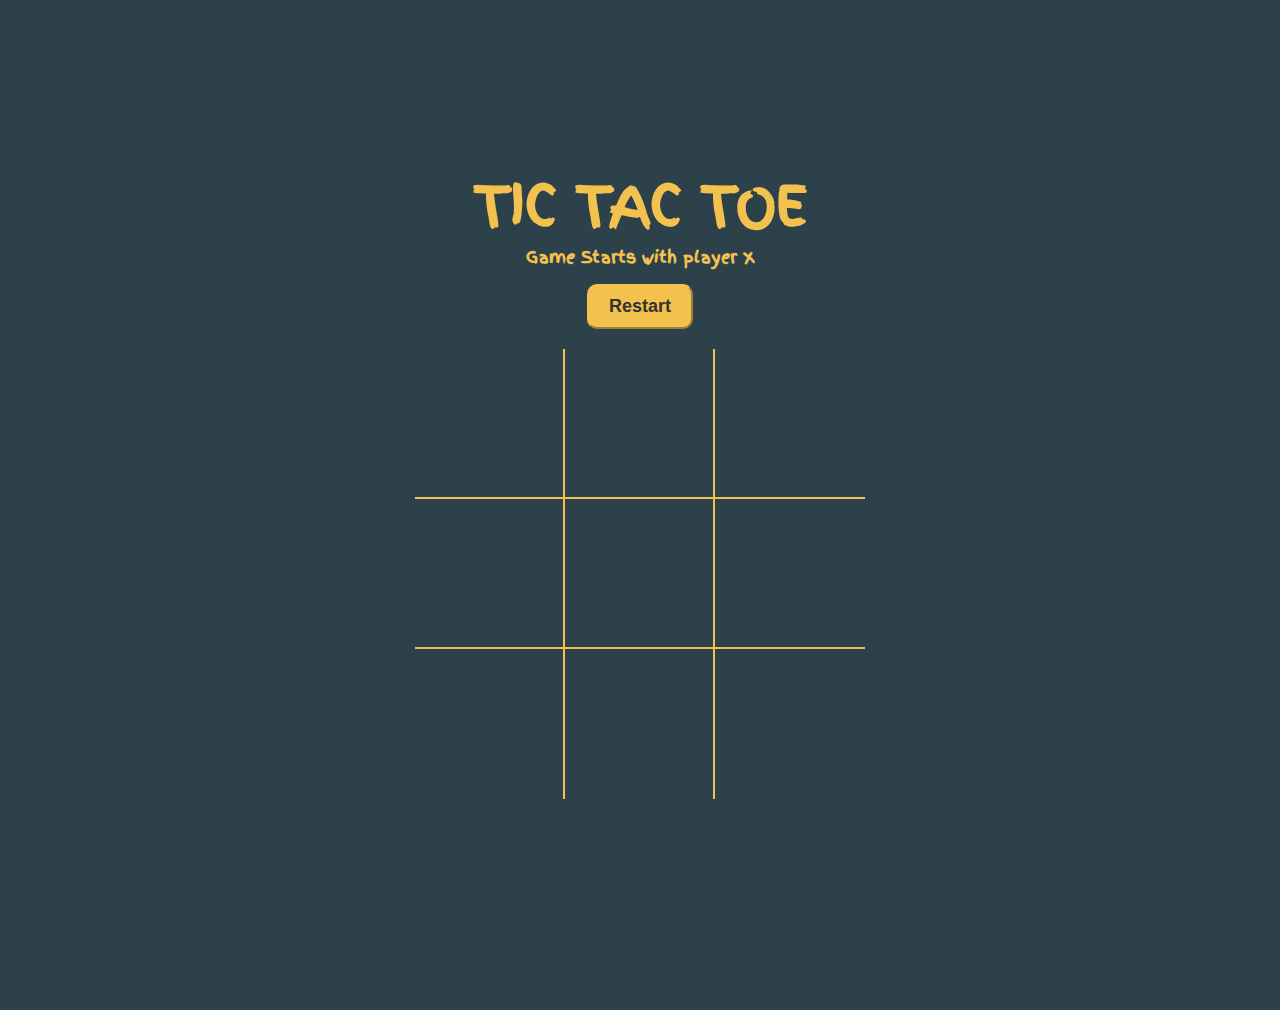
<file: index.html>
<!DOCTYPE html>
<html lang="en">
  <head>
    <meta charset="UTF-8" />
    <meta name="viewport" content="width=device-width, initial-scale=1.0" />
    <title>Tic Tac Toe</title>
    <link rel="stylesheet" href="./style.css" />
    <link rel="preconnect" href="https://fonts.googleapis.com" />
    <link rel="preconnect" href="https://fonts.gstatic.com" crossorigin />
    <link
      rel="stylesheet"
      href="https://fonts.googleapis.com/css2?family=Finger+Paint&display=swap"
    />
  </head>
  <body>
    <div class="main">
      <div class="con" id="con1"></div>
      <div class="container">
        <h1 id="title">Tic Tac Toe</h1>
        <h4>Game Starts with player X</h4>
        <button id="restart-btn">Restart</button>

        <div id="board">
          <div class="box" id="0"></div>
          <div class="box" id="1"></div>
          <div class="box" id="2"></div>
          <div class="box" id="3"></div>
          <div class="box" id="4"></div>
          <div class="box" id="5"></div>
          <div class="box" id="6"></div>
          <div class="box" id="7"></div>
          <div class="box" id="8"></div>
        </div>
      </div>
      <div id="con2"></div>
    </div>

    <script src="./script.js"></script>
  </body>
</html>
</file>
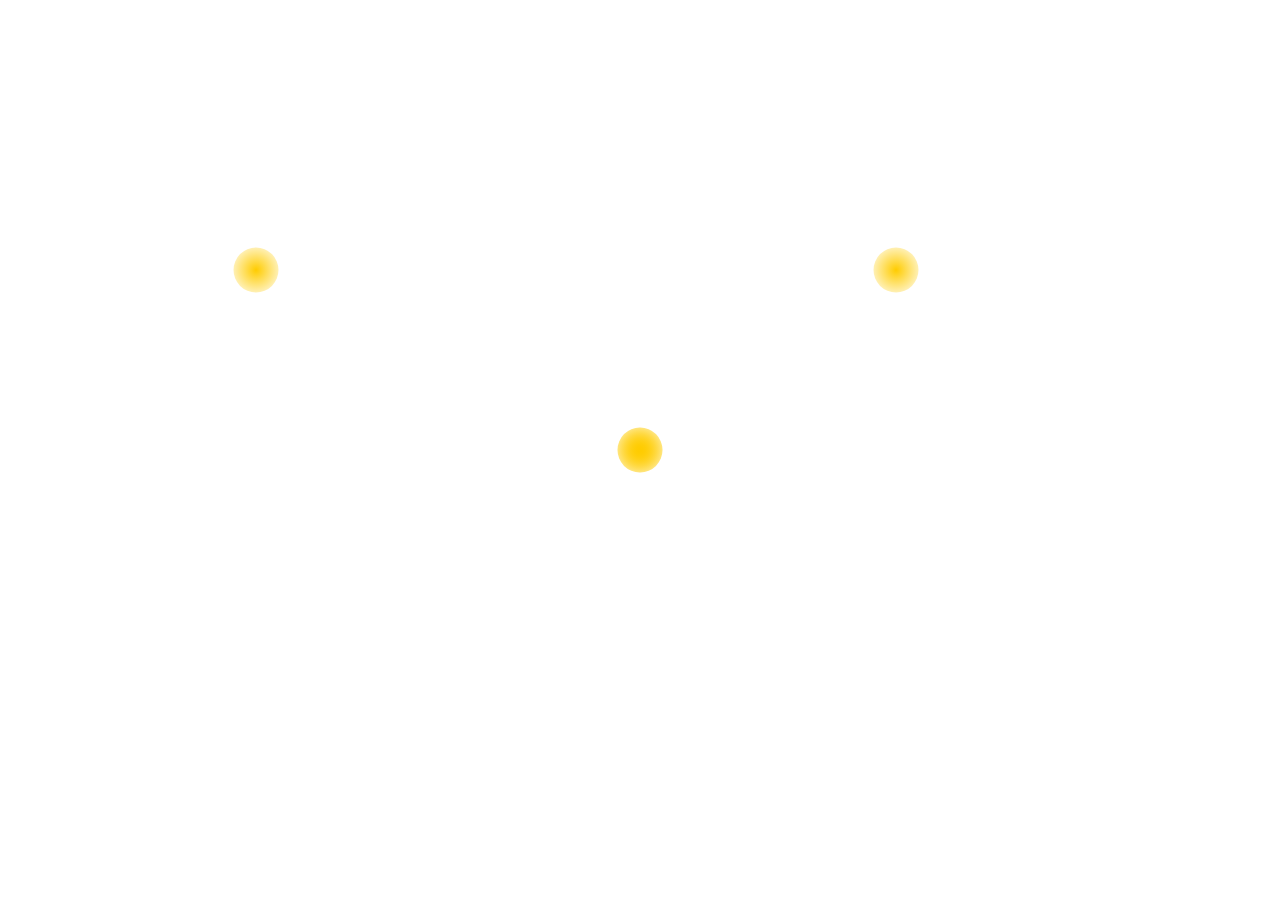
<file: border.html>
<!DOCTYPE html>
<html lang="en">
  <head>
    <meta charset="UTF-8" />
    <meta name="viewport" content="width=device-width, initial-scale=1.0" />
    <title>Firework Animation</title>
    <link rel="stylesheet" href="./border.css" />
  </head>
  <body>
    <div class="firework"></div>
    <div class="firework"></div>
    <div class="firework"></div>
    <div class="firework"></div>
  </body>
</html>
</file>
<file: style.css>
* {
  padding: 0;
  margin: 0;
  box-sizing: border-box;
}

::-webkit-scrollbar {
  visibility: hidden;
}

:root {
  --orange: #f2c14e;
  --winning-blocks: #4b382d;
}

body {
  color: var(--orange);
  font-family: "Finger Paint", cursive;
  background: #2d414b;
}

.main {
  display: grid;
  grid-template-columns: 1fr 1fr 1fr;
  width: 100%;
  height: 100%;
  gap: 5px;
  padding: 10px;
}

img {
  object-fit: fill;
  width: 100%;
  height: 100%;
}

h1 {
  font-size: 54px;
  text-transform: uppercase;
}

h4 {
  position: relative;
  margin-bottom: 15px;
}

.container {
  margin-top: -45px;
  padding: 40px;
  height: 115vh;
  display: flex;
  justify-content: center;
  align-items: center;
  flex-direction: column;
  background-color: #2d414b;
  position: relative;
}

#con1,
#con2 {
  visibility: hidden;
}

#board {
  width: 450px;
  display: flex;
  flex-wrap: wrap;
  margin-top: 20px;
}

.box {
  height: 150px;
  width: 150px;
  display: flex;
  justify-content: center;
  align-items: center;
  color: var(--orange);
  font-size: 120px;
  border-right: 2px solid;
  border-bottom: 2px solid;
}

.box:nth-child(3n) {
  border-right: none;
}

.box:nth-child(6) ~ .box {
  border-bottom: none;
}

button {
  padding: 10px 20px;
  border-radius: 10px;
  background: var(--orange);
  color: #333;
  border-color: var(--orange);
  font-size: 18px;
  transition: 200ms transform;
  font-weight: 600;
}

button:hover {
  cursor: pointer;
  transform: translateY(-2px);
}

@keyframes celebrate {
  0% {
    transform: rotate(0deg);
  }
  25% {
    transform: rotate(5deg);
  }
  50% {
    transform: rotate(-5deg);
  }
  75% {
    transform: rotate(5deg);
  }
  100% {
    transform: rotate(0deg);
  }
}

.win-celebration {
  animation: celebrate 1s ease-in-out;
}
</file>
<file: border.css>
.firework {
  position: absolute;
  top: 50%;
  left: 50%;
  transform: translate(-50%, -50%);
  width: 5vmin;
  aspect-ratio: 1;
  border-radius: 50%;
  background: radial-gradient(circle, #ffcc00, transparent);
  background-size: 5vmin 5vmin;
  background-repeat: no-repeat;
  animation: explode 2s ease infinite;
}

@keyframes explode {
  0% {
    transform: scale(1);
    opacity: 1;
  }
  100% {
    transform: scale(10);
    opacity: 0;
  }
}

.firework:nth-child(2) {
  top: 30%;
  left: 70%;
}
.firework:nth-child(3) {
  top: 30%;
  left: 20%;
}
</file>
